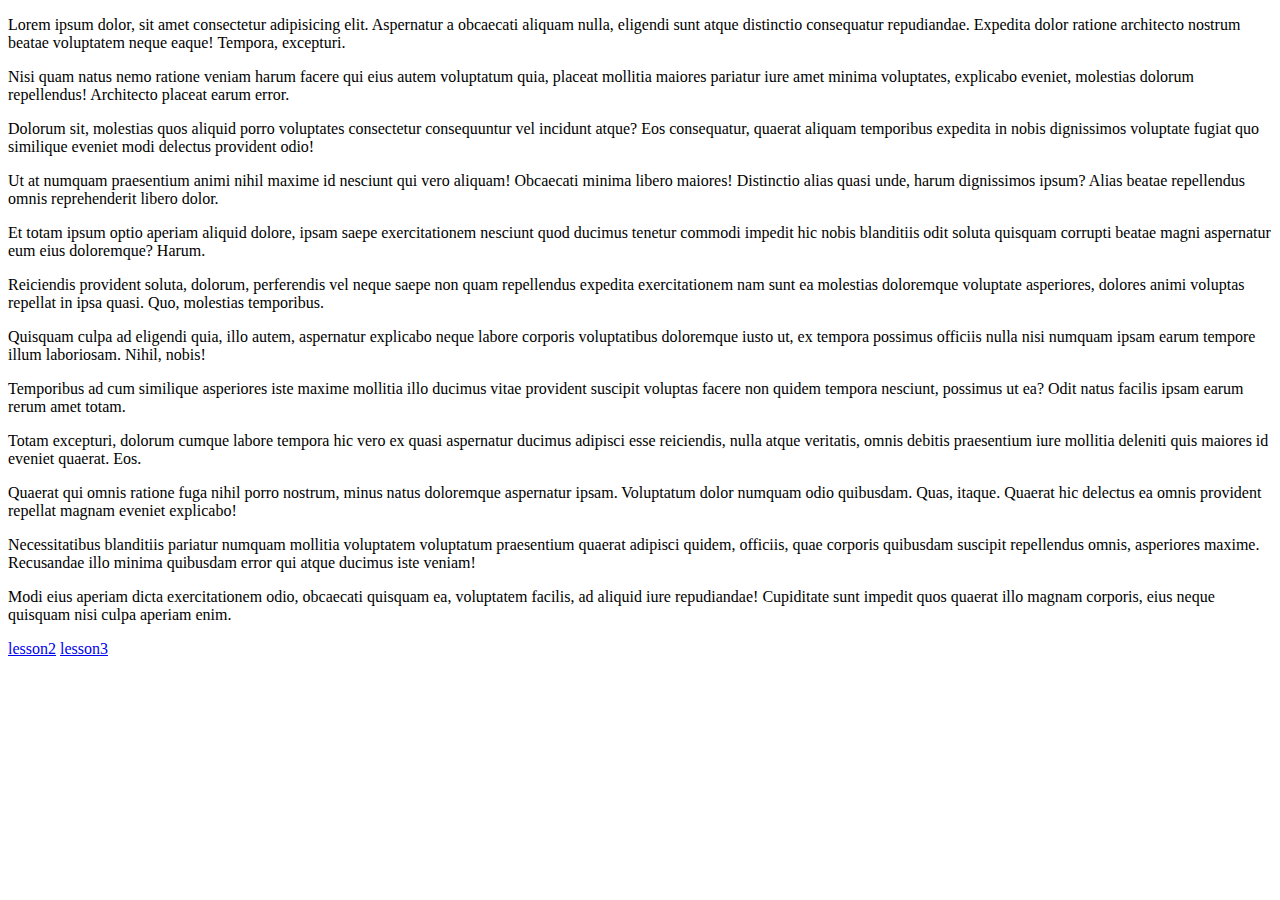
<file: index.html>
<!DOCTYPE html>
<html lang="en">
<head>
    <meta charset="UTF-8">
    <meta http-equiv="X-UA-Compatible" content="IE=edge">
    <meta name="viewport" content="width=device-width, initial-scale=1.0">
    <title>Document</title>
</head>
<body>
    <p>Lorem ipsum dolor, sit amet consectetur adipisicing elit. Aspernatur a obcaecati aliquam nulla, eligendi sunt atque distinctio consequatur repudiandae. Expedita dolor ratione architecto nostrum beatae voluptatem neque eaque! Tempora, excepturi.</p>
    <p>Nisi quam natus nemo ratione veniam harum facere qui eius autem voluptatum quia, placeat mollitia maiores pariatur iure amet minima voluptates, explicabo eveniet, molestias dolorum repellendus! Architecto placeat earum error.</p>
    <p>Dolorum sit, molestias quos aliquid porro voluptates consectetur consequuntur vel incidunt atque? Eos consequatur, quaerat aliquam temporibus expedita in nobis dignissimos voluptate fugiat quo similique eveniet modi delectus provident odio!</p>
    <p>Ut at numquam praesentium animi nihil maxime id nesciunt qui vero aliquam! Obcaecati minima libero maiores! Distinctio alias quasi unde, harum dignissimos ipsum? Alias beatae repellendus omnis reprehenderit libero dolor.</p>
    <p>Et totam ipsum optio aperiam aliquid dolore, ipsam saepe exercitationem nesciunt quod ducimus tenetur commodi impedit hic nobis blanditiis odit soluta quisquam corrupti beatae magni aspernatur eum eius doloremque? Harum.</p>
    <p>Reiciendis provident soluta, dolorum, perferendis vel neque saepe non quam repellendus expedita exercitationem nam sunt ea molestias doloremque voluptate asperiores, dolores animi voluptas repellat in ipsa quasi. Quo, molestias temporibus.</p>
    <p>Quisquam culpa ad eligendi quia, illo autem, aspernatur explicabo neque labore corporis voluptatibus doloremque iusto ut, ex tempora possimus officiis nulla nisi numquam ipsam earum tempore illum laboriosam. Nihil, nobis!</p>
    <p>Temporibus ad cum similique asperiores iste maxime mollitia illo ducimus vitae provident suscipit voluptas facere non quidem tempora nesciunt, possimus ut ea? Odit natus facilis ipsam earum rerum amet totam.</p>
    <p id="bbb">Totam excepturi, dolorum cumque labore tempora hic vero ex quasi aspernatur ducimus adipisci esse reiciendis, nulla atque veritatis, omnis debitis praesentium iure mollitia deleniti quis maiores id eveniet quaerat. Eos.</p>
    <!-- <p>Obcaecati quibusdam beatae fuga quis voluptatibus provident inventore expedita dolorum totam facere. Inventore porro minus, commodi enim magni incidunt, laudantium veniam, modi voluptas libero ad autem. Suscipit et blanditiis sunt?</p>
    <p>Aliquam magni temporibus nulla mollitia quod necessitatibus eligendi praesentium, aspernatur perspiciatis vel, adipisci repudiandae inventore hic maxime! Officiis quos, eligendi minus nulla explicabo debitis architecto, repellat officia inventore amet a.</p>
    <p>Assumenda animi soluta vel ratione, culpa eum aliquid maiores nemo, sed rem qui. Similique consectetur quos id saepe veritatis in quibusdam, expedita tempora suscipit explicabo molestias architecto, sunt voluptatibus dolore.</p>
    <p>Porro magni, ipsam adipisci ducimus amet sit accusantium, vitae totam et eaque accusamus quisquam veritatis ad omnis quam non rerum obcaecati! Cupiditate est facere dignissimos consequuntur exercitationem, iste ex doloremque?</p>
    <p>Tenetur a quae cum fuga. Nam sed velit quibusdam optio deserunt officiis a, molestias nihil eaque porro asperiores? Non quod quis tenetur excepturi similique, saepe sequi voluptatem iusto quaerat voluptates?</p>
    <p>Sapiente dolorem delectus distinctio. Explicabo rerum repudiandae aliquid cumque quibusdam facere dolor sunt dolores itaque dicta, minus ex illum hic, incidunt ullam ratione sit esse! Officia earum est quasi quam.</p>
    <p>Vel corrupti nulla, commodi quas explicabo inventore! Quod mollitia impedit alias veniam ratione culpa quos laborum voluptas distinctio officia cumque amet natus nesciunt nobis sint, perspiciatis quia qui voluptatibus laboriosam.</p>
    <p>Adipisci dicta labore id nam facere sed repellendus vitae magni animi sequi, voluptatem molestias atque voluptatum fugiat dolorem aut vel, modi alias itaque ea dolor ipsam temporibus? Rerum, aperiam hic!</p> -->
    <p>Quaerat qui omnis ratione fuga nihil porro nostrum, minus natus doloremque aspernatur ipsam. Voluptatum dolor numquam odio quibusdam. Quas, itaque. Quaerat hic delectus ea omnis provident repellat magnam eveniet explicabo!</p>
    <p>Necessitatibus blanditiis pariatur numquam mollitia voluptatem voluptatum praesentium quaerat adipisci quidem, officiis, quae corporis quibusdam suscipit repellendus omnis, asperiores maxime. Recusandae illo minima quibusdam error qui atque ducimus iste veniam!</p>
    <p>Modi eius aperiam dicta exercitationem odio, obcaecati quisquam ea, voluptatem facilis, ad aliquid iure repudiandae! Cupiditate sunt impedit quos quaerat illo magnam corporis, eius neque quisquam nisi culpa aperiam enim.</p>
    <a id="aaa"></a>

    <!-- X/VMNJFBV`IXNV~OSFN -->


    <a href="lesson2/index.html">lesson2</a>
    <a href="lesson3/index.html">lesson3</a>

</body>
</html>
</file>
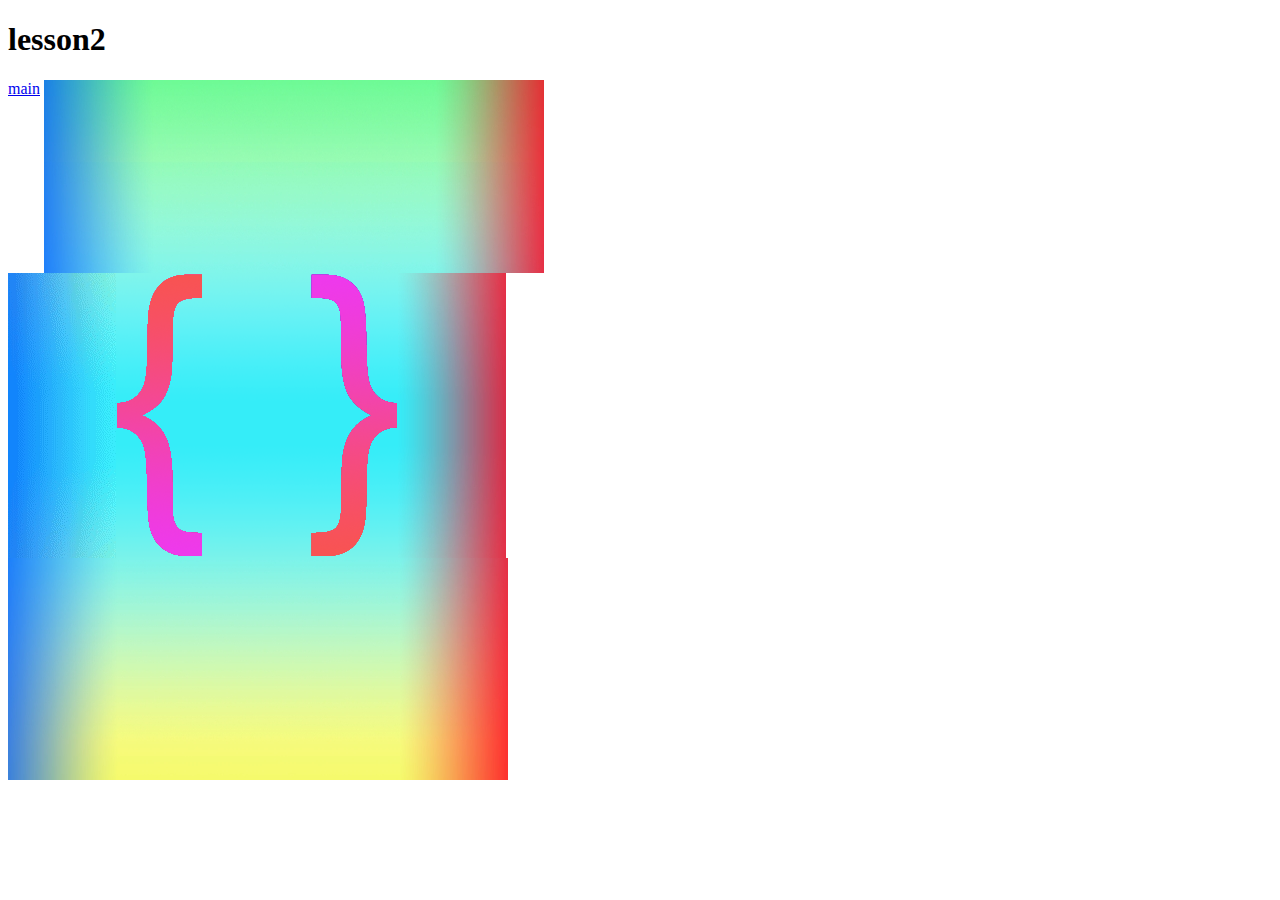
<file: lesson2/index.html>
<!DOCTYPE html>
<html lang="en">
<head>
    <meta charset="UTF-8">
    <title>Title</title>
</head>
<body>
<h1>lesson2</h1>
<a href="../index.html">main</a>

<img src="1.jpeg" alt="" align="top"> <br>
<img src="2.jpeg" alt="" align="top"><img src="3.png" alt="" align="top"><img src="4.jpeg" alt="" align="top"> <br>
<img src="5.jpeg" alt="">

</body>
</html>
</file>
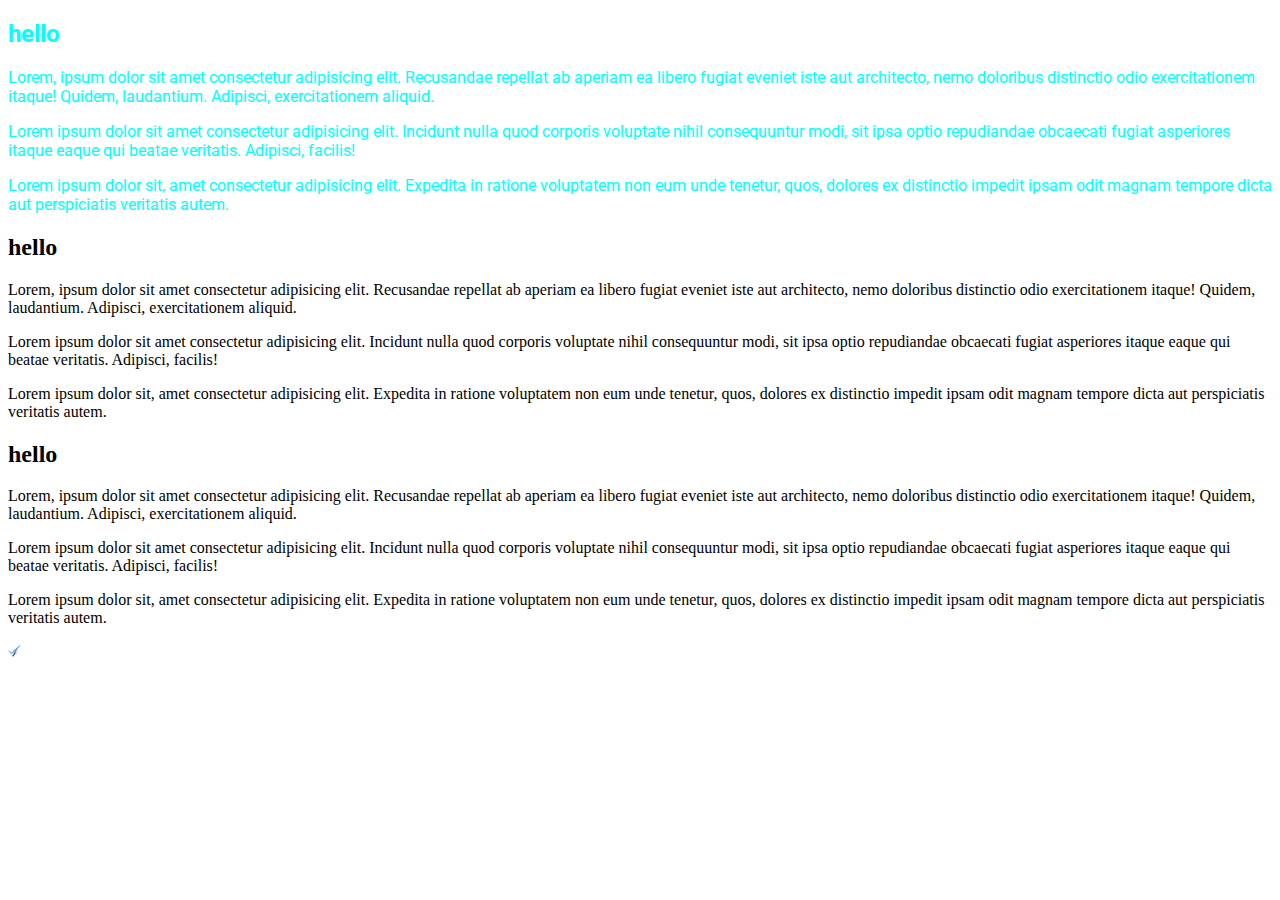
<file: lesson5/index.html>
<!DOCTYPE html>
<html lang="en">
<head>
    <meta charset="UTF-8">
    <meta http-equiv="X-UA-Compatible" content="IE=edge">
    <meta name="viewport" content="width=device-width, initial-scale=1.0">
    <link rel="preconnect" href="https://fonts.gstatic.com">
    <link href="https://fonts.googleapis.com/css2?family=Roboto:ital@1&display=swap" rel="stylesheet">
    <title>Document</title>
</head>
<body>

    <div style="font-family: 'Roboto', sans-serif; color: aqua;">
        <h2>hello</h2>
        <p>Lorem, ipsum dolor sit amet consectetur adipisicing elit. Recusandae repellat ab aperiam ea libero fugiat eveniet iste aut architecto, nemo doloribus distinctio odio exercitationem itaque! Quidem, laudantium. Adipisci, exercitationem aliquid.</p>
        <p>Lorem ipsum dolor sit amet consectetur adipisicing elit. Incidunt nulla quod corporis voluptate nihil consequuntur modi, sit ipsa optio repudiandae obcaecati fugiat asperiores itaque eaque qui beatae veritatis. Adipisci, facilis!</p>
        <p>Lorem ipsum dolor sit, amet consectetur adipisicing elit. Expedita in ratione voluptatem non eum unde tenetur, quos, dolores ex distinctio impedit ipsam odit magnam tempore dicta aut perspiciatis veritatis autem.</p>
        
    </div>
    <div>
        <h2>hello</h2>
        <p>Lorem, ipsum dolor sit amet consectetur adipisicing elit. Recusandae repellat ab aperiam ea libero fugiat eveniet iste aut architecto, nemo doloribus distinctio odio exercitationem itaque! Quidem, laudantium. Adipisci, exercitationem aliquid.</p>
        <p>Lorem ipsum dolor sit amet consectetur adipisicing elit. Incidunt nulla quod corporis voluptate nihil consequuntur modi, sit ipsa optio repudiandae obcaecati fugiat asperiores itaque eaque qui beatae veritatis. Adipisci, facilis!</p>
        <p>Lorem ipsum dolor sit, amet consectetur adipisicing elit. Expedita in ratione voluptatem non eum unde tenetur, quos, dolores ex distinctio impedit ipsam odit magnam tempore dicta aut perspiciatis veritatis autem.</p>
        
    </div>
    <div>
        <h2>hello</h2>
        <p>Lorem, ipsum dolor sit amet consectetur adipisicing elit. Recusandae repellat ab aperiam ea libero fugiat eveniet iste aut architecto, nemo doloribus distinctio odio exercitationem itaque! Quidem, laudantium. Adipisci, exercitationem aliquid.</p>
        <p>Lorem ipsum dolor sit amet consectetur adipisicing elit. Incidunt nulla quod corporis voluptate nihil consequuntur modi, sit ipsa optio repudiandae obcaecati fugiat asperiores itaque eaque qui beatae veritatis. Adipisci, facilis!</p>
        <p>Lorem ipsum dolor sit, amet consectetur adipisicing elit. Expedita in ratione voluptatem non eum unde tenetur, quos, dolores ex distinctio impedit ipsam odit magnam tempore dicta aut perspiciatis veritatis autem.</p>
        
    </div>

   
    <img width="13" height="12" alt="ok" src="[data-uri]"/>
</body>
</html>
</file>
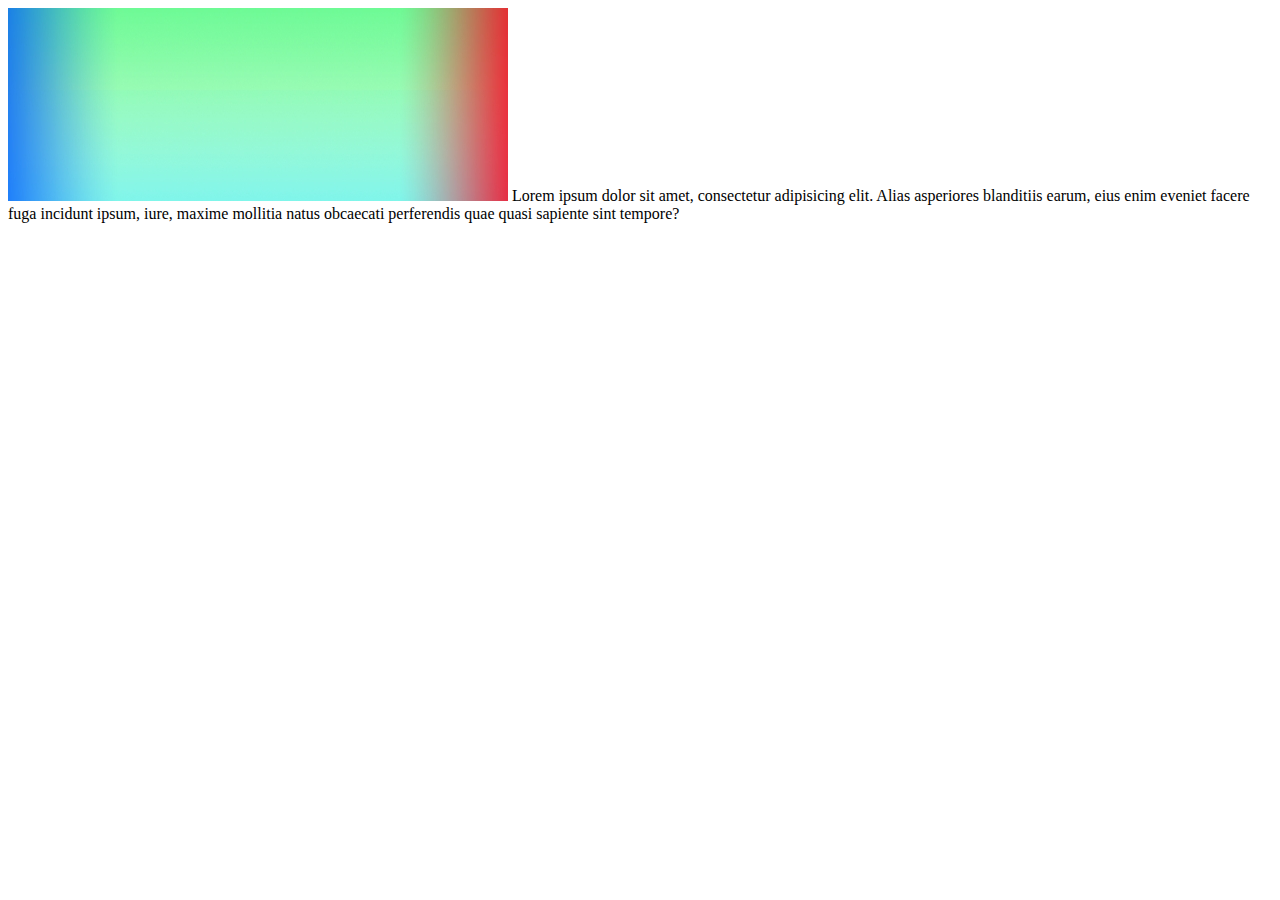
<file: lesson7/index.html>
<!DOCTYPE html>
<html lang="en">
<head>
    <meta charset="UTF-8">
    <title>Title</title>
</head>
<body>

<div>
    <img src="../lesson2/1.jpeg" alt="">
    Lorem ipsum dolor sit amet, consectetur adipisicing elit. Alias asperiores blanditiis earum, eius enim eveniet facere fuga incidunt ipsum, iure, maxime mollitia natus obcaecati perferendis quae quasi sapiente sint tempore?
</div>

</body>
</html>
</file>
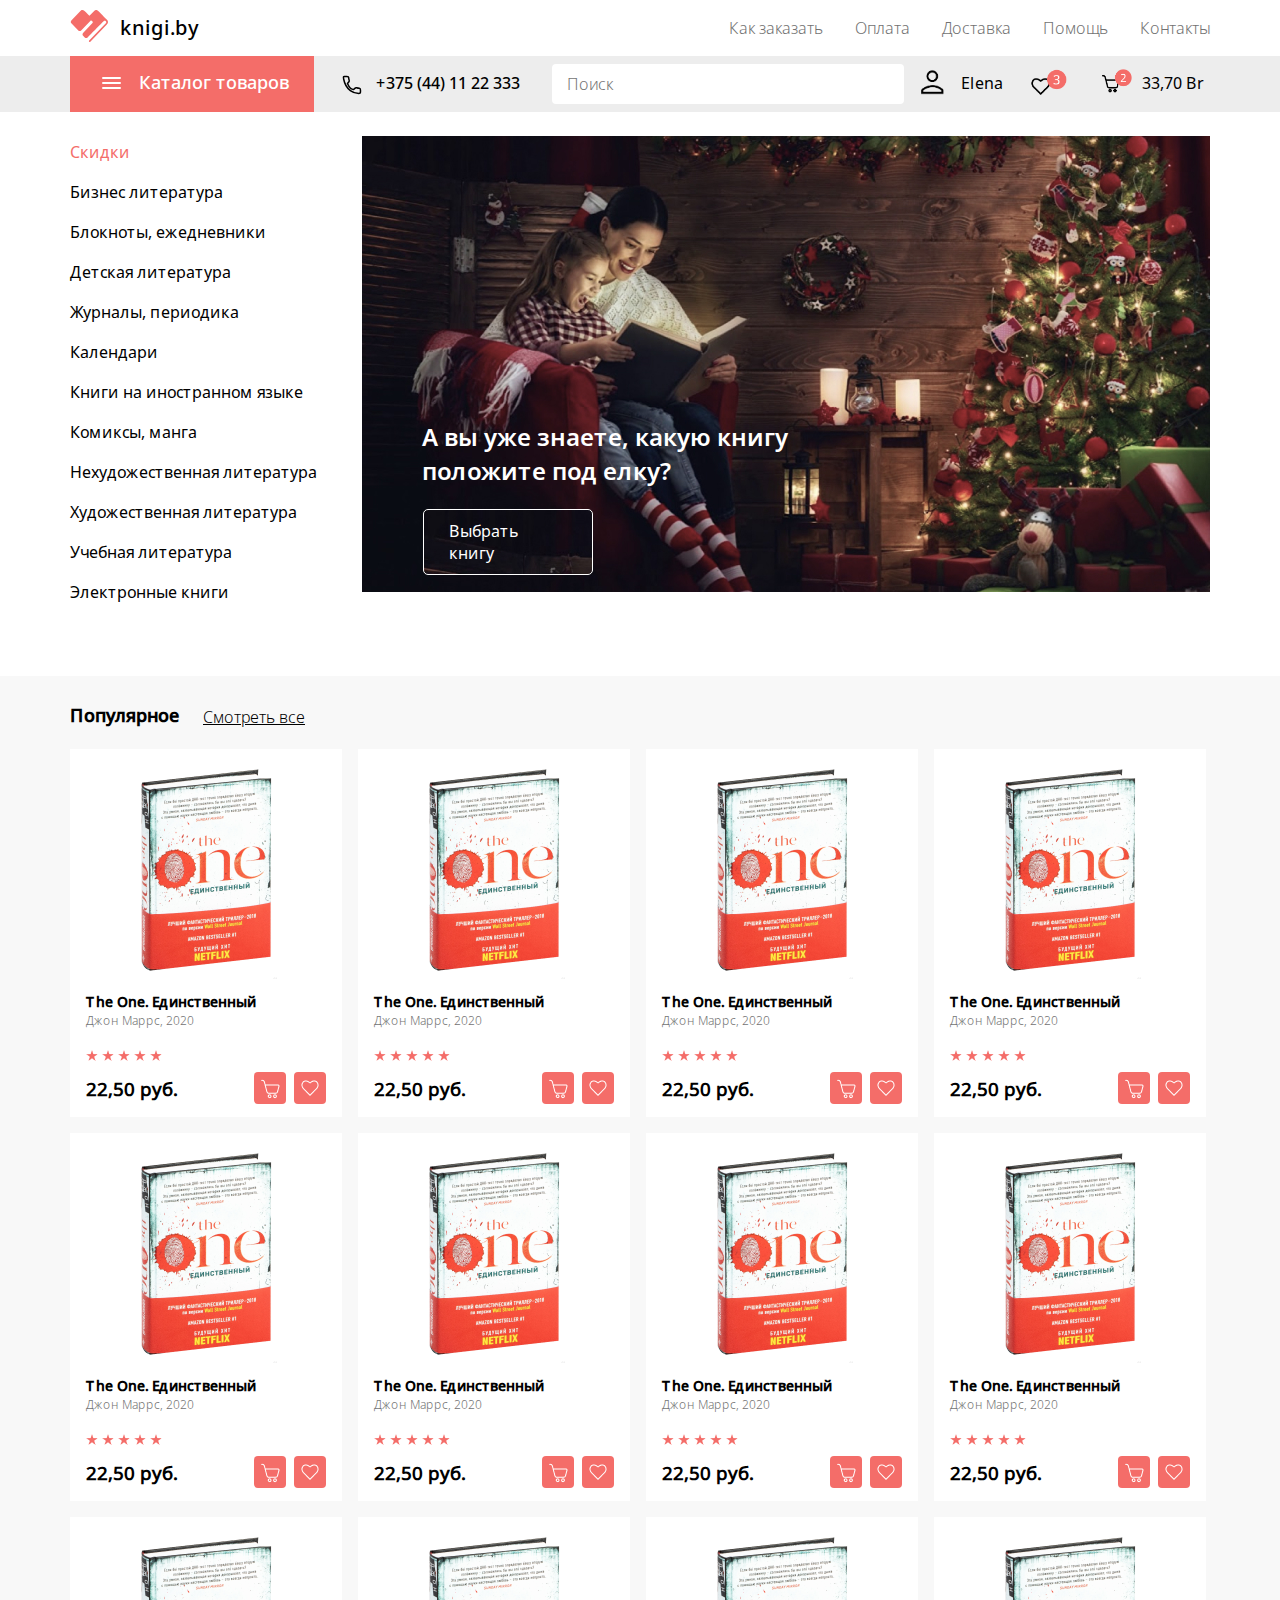
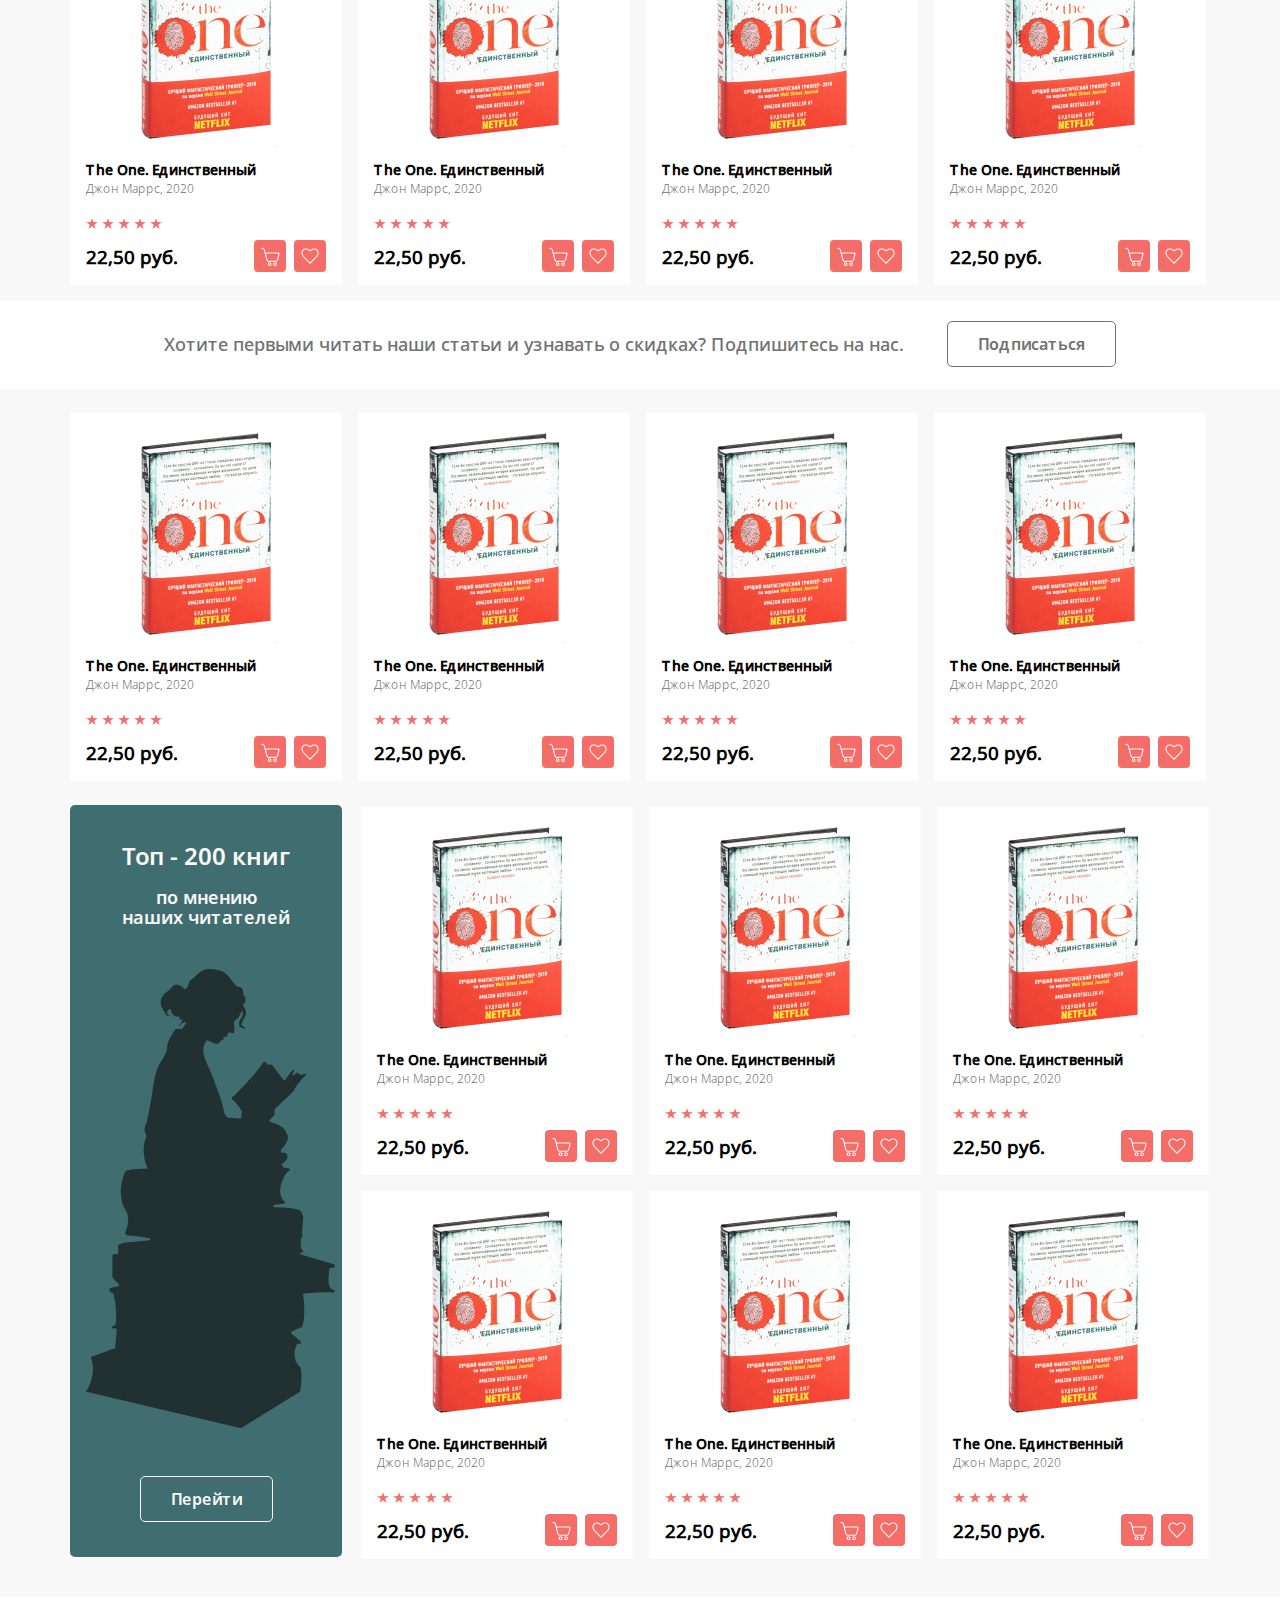
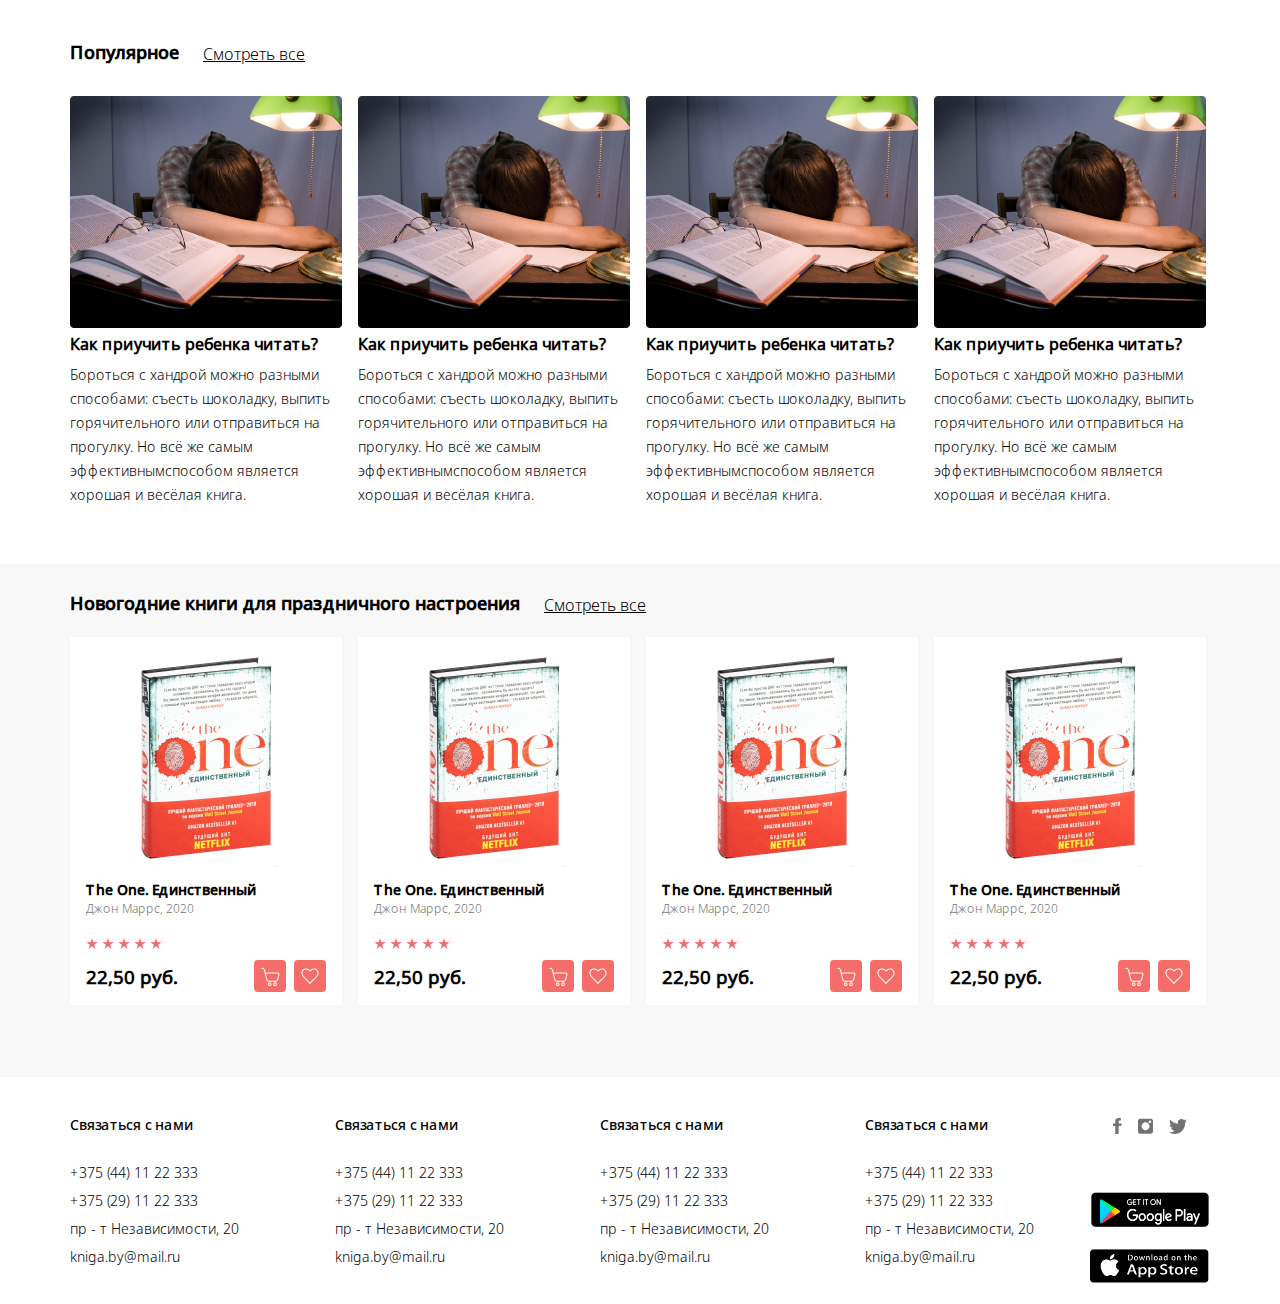
<file: maket/index.html>
<!DOCTYPE html>
<html lang="en">
<head>
    <meta charset="UTF-8">
    <link rel="stylesheet" href="fonts/font.css">
    <link rel="stylesheet" href="css/style.css">
    <title>Title</title>
</head>
<body>

<div class="header-top">
    <div class="container">
        <div class="logo">
            <img src="img/logo.svg" alt="logo">
            <span>knigi.by</span>
        </div>
        <ul>
            <li>
                <a href="#">Как заказать</a>
            </li>
            <li>
                <a href="#">Оплата</a>
            </li>
            <li>
                <a href="#">Доставка</a>
            </li>
            <li>
                <a href="#">Помощь</a>
            </li>
            <li>
                <a href="#">Контакты</a>
            </li>
        </ul>
        <div class="clear"></div>
    </div>
</div>

<div class="header-search">
    <div class="container">
        <div class="catalog-item">
            <img src="img/Catalog.svg" alt="catalog">
            <span>Каталог товаров</span>
        </div>
        <div class="phone-number">
            <img src="img/Telefone.svg" alt="phone">
            <a href="tel:+375441122333">+375 (44) 11 22 333</a>
        </div>
        <input type="text" placeholder="Поиск">
        <div class="personal-cabinet">
            <img src="img/person.png" alt="" style="margin-right: 12px">
            <span style="margin-right: 23px">Elena</span>
            <img src="img/heart.png" alt="" style="margin-right: 30px">
            <img src="img/basket.png" alt="" style="margin-right: 6px">
            <span>33,70 Br</span>
        </div>
    </div>
</div>

<div class="slider-block">
    <div class="container">
        <ul>
            <li class="discounts"><a href="#">Скидки</a></li>
            <li><a href="#">Бизнес литература</a></li>
            <li><a href="#">Блокноты, ежедневники</a></li>
            <li><a href="#">Детская литература</a></li>
            <li><a href="#">Журналы, периодика</a></li>
            <li><a href="#">Календари</a></li>
            <li><a href="#">Книги на иностранном языке</a></li>
            <li><a href="#">Комиксы, манга</a></li>
            <li><a href="#">Нехудожественная литература</a></li>
            <li><a href="#">Художественная литература</a></li>
            <li><a href="#">Учебная литература</a></li>
            <li><a href="#">Электронные книги</a></li>
        </ul>
        <div class="slider">
            <h1>А вы уже знаете, какую книгу <br> положите под елку?</h1>
            <p>Выбрать книгу</p>
        </div>
        <div class="clear"></div>
    </div>
</div>

<div class="popular">
    <div class="container">
        <div class="popular-top">
            <h5>Популярное</h5>
            <a href="#">Смотреть все</a>
        </div>
        <div class="popular-catalog">
            <div class="item">
                <img src="img/book.png" alt="img">
                <h6>The One. Единственный</h6>
                <p>Джон Маррс, 2020</p>
                <div>
                    <img src="img/Star_1.png" alt="star">
                    <img src="img/Star_1.png" alt="star">
                    <img src="img/Star_1.png" alt="star">
                    <img src="img/Star_1.png" alt="star">
                    <img src="img/Star_1.png" alt="star">
                </div>
                <h3>22,50 руб.</h3>
                <div class="icon">
                    <img src="img/heart1.png" alt="">
                </div>
                <div class="icon">
                    <img src="img/cart.png" alt="">
                </div>
            </div>
            <div class="item">
                <img src="img/book.png" alt="img">
                <h6>The One. Единственный</h6>
                <p>Джон Маррс, 2020</p>
                <div>
                    <img src="img/Star_1.png" alt="star">
                    <img src="img/Star_1.png" alt="star">
                    <img src="img/Star_1.png" alt="star">
                    <img src="img/Star_1.png" alt="star">
                    <img src="img/Star_1.png" alt="star">
                </div>
                <h3>22,50 руб.</h3>
                <div class="icon">
                    <img src="img/heart1.png" alt="">
                </div>
                <div class="icon">
                    <img src="img/cart.png" alt="">
                </div>
            </div>
            <div class="item">
                <img src="img/book.png" alt="img">
                <h6>The One. Единственный</h6>
                <p>Джон Маррс, 2020</p>
                <div>
                    <img src="img/Star_1.png" alt="star">
                    <img src="img/Star_1.png" alt="star">
                    <img src="img/Star_1.png" alt="star">
                    <img src="img/Star_1.png" alt="star">
                    <img src="img/Star_1.png" alt="star">
                </div>
                <h3>22,50 руб.</h3>
                <div class="icon">
                    <img src="img/heart1.png" alt="">
                </div>
                <div class="icon">
                    <img src="img/cart.png" alt="">
                </div>
            </div>
            <div class="item">
                <img src="img/book.png" alt="img">
                <h6>The One. Единственный</h6>
                <p>Джон Маррс, 2020</p>
                <div>
                    <img src="img/Star_1.png" alt="star">
                    <img src="img/Star_1.png" alt="star">
                    <img src="img/Star_1.png" alt="star">
                    <img src="img/Star_1.png" alt="star">
                    <img src="img/Star_1.png" alt="star">
                </div>
                <h3>22,50 руб.</h3>
                <div class="icon">
                    <img src="img/heart1.png" alt="">
                </div>
                <div class="icon">
                    <img src="img/cart.png" alt="">
                </div>
            </div>
            <div class="item">
                <img src="img/book.png" alt="img">
                <h6>The One. Единственный</h6>
                <p>Джон Маррс, 2020</p>
                <div>
                    <img src="img/Star_1.png" alt="star">
                    <img src="img/Star_1.png" alt="star">
                    <img src="img/Star_1.png" alt="star">
                    <img src="img/Star_1.png" alt="star">
                    <img src="img/Star_1.png" alt="star">
                </div>
                <h3>22,50 руб.</h3>
                <div class="icon">
                    <img src="img/heart1.png" alt="">
                </div>
                <div class="icon">
                    <img src="img/cart.png" alt="">
                </div>
            </div>
            <div class="item">
                <img src="img/book.png" alt="img">
                <h6>The One. Единственный</h6>
                <p>Джон Маррс, 2020</p>
                <div>
                    <img src="img/Star_1.png" alt="star">
                    <img src="img/Star_1.png" alt="star">
                    <img src="img/Star_1.png" alt="star">
                    <img src="img/Star_1.png" alt="star">
                    <img src="img/Star_1.png" alt="star">
                </div>
                <h3>22,50 руб.</h3>
                <div class="icon">
                    <img src="img/heart1.png" alt="">
                </div>
                <div class="icon">
                    <img src="img/cart.png" alt="">
                </div>
            </div>
            <div class="item">
                <img src="img/book.png" alt="img">
                <h6>The One. Единственный</h6>
                <p>Джон Маррс, 2020</p>
                <div>
                    <img src="img/Star_1.png" alt="star">
                    <img src="img/Star_1.png" alt="star">
                    <img src="img/Star_1.png" alt="star">
                    <img src="img/Star_1.png" alt="star">
                    <img src="img/Star_1.png" alt="star">
                </div>
                <h3>22,50 руб.</h3>
                <div class="icon">
                    <img src="img/heart1.png" alt="">
                </div>
                <div class="icon">
                    <img src="img/cart.png" alt="">
                </div>
            </div>
            <div class="item">
                <img src="img/book.png" alt="img">
                <h6>The One. Единственный</h6>
                <p>Джон Маррс, 2020</p>
                <div>
                    <img src="img/Star_1.png" alt="star">
                    <img src="img/Star_1.png" alt="star">
                    <img src="img/Star_1.png" alt="star">
                    <img src="img/Star_1.png" alt="star">
                    <img src="img/Star_1.png" alt="star">
                </div>
                <h3>22,50 руб.</h3>
                <div class="icon">
                    <img src="img/heart1.png" alt="">
                </div>
                <div class="icon">
                    <img src="img/cart.png" alt="">
                </div>
            </div>
            <div class="item">
                <img src="img/book.png" alt="img">
                <h6>The One. Единственный</h6>
                <p>Джон Маррс, 2020</p>
                <div>
                    <img src="img/Star_1.png" alt="star">
                    <img src="img/Star_1.png" alt="star">
                    <img src="img/Star_1.png" alt="star">
                    <img src="img/Star_1.png" alt="star">
                    <img src="img/Star_1.png" alt="star">
                </div>
                <h3>22,50 руб.</h3>
                <div class="icon">
                    <img src="img/heart1.png" alt="">
                </div>
                <div class="icon">
                    <img src="img/cart.png" alt="">
                </div>
            </div>
            <div class="item">
                <img src="img/book.png" alt="img">
                <h6>The One. Единственный</h6>
                <p>Джон Маррс, 2020</p>
                <div>
                    <img src="img/Star_1.png" alt="star">
                    <img src="img/Star_1.png" alt="star">
                    <img src="img/Star_1.png" alt="star">
                    <img src="img/Star_1.png" alt="star">
                    <img src="img/Star_1.png" alt="star">
                </div>
                <h3>22,50 руб.</h3>
                <div class="icon">
                    <img src="img/heart1.png" alt="">
                </div>
                <div class="icon">
                    <img src="img/cart.png" alt="">
                </div>
            </div>
            <div class="item">
                <img src="img/book.png" alt="img">
                <h6>The One. Единственный</h6>
                <p>Джон Маррс, 2020</p>
                <div>
                    <img src="img/Star_1.png" alt="star">
                    <img src="img/Star_1.png" alt="star">
                    <img src="img/Star_1.png" alt="star">
                    <img src="img/Star_1.png" alt="star">
                    <img src="img/Star_1.png" alt="star">
                </div>
                <h3>22,50 руб.</h3>
                <div class="icon">
                    <img src="img/heart1.png" alt="">
                </div>
                <div class="icon">
                    <img src="img/cart.png" alt="">
                </div>
            </div>
            <div class="item">
                <img src="img/book.png" alt="img">
                <h6>The One. Единственный</h6>
                <p>Джон Маррс, 2020</p>
                <div>
                    <img src="img/Star_1.png" alt="star">
                    <img src="img/Star_1.png" alt="star">
                    <img src="img/Star_1.png" alt="star">
                    <img src="img/Star_1.png" alt="star">
                    <img src="img/Star_1.png" alt="star">
                </div>
                <h3>22,50 руб.</h3>
                <div class="icon">
                    <img src="img/heart1.png" alt="">
                </div>
                <div class="icon">
                    <img src="img/cart.png" alt="">
                </div>
            </div>
            <div class="clear"></div>
        </div>
    </div>
</div>

<div class="subscribe">
    <div class="subscribe-content">
        <p>Хотите первыми читать наши статьи и узнавать о скидках? Подпишитесь
            на нас.</p>
        <button>Подписаться</button>
    </div>
</div>

<div class="popular">
    <div class="container">
        <div class="popular-catalog">
            <div class="item">
                <img src="img/book.png" alt="img">
                <h6>The One. Единственный</h6>
                <p>Джон Маррс, 2020</p>
                <div>
                    <img src="img/Star_1.png" alt="star">
                    <img src="img/Star_1.png" alt="star">
                    <img src="img/Star_1.png" alt="star">
                    <img src="img/Star_1.png" alt="star">
                    <img src="img/Star_1.png" alt="star">
                </div>
                <h3>22,50 руб.</h3>
                <div class="icon">
                    <img src="img/heart1.png" alt="">
                </div>
                <div class="icon">
                    <img src="img/cart.png" alt="">
                </div>
            </div>
            <div class="item">
                <img src="img/book.png" alt="img">
                <h6>The One. Единственный</h6>
                <p>Джон Маррс, 2020</p>
                <div>
                    <img src="img/Star_1.png" alt="star">
                    <img src="img/Star_1.png" alt="star">
                    <img src="img/Star_1.png" alt="star">
                    <img src="img/Star_1.png" alt="star">
                    <img src="img/Star_1.png" alt="star">
                </div>
                <h3>22,50 руб.</h3>
                <div class="icon">
                    <img src="img/heart1.png" alt="">
                </div>
                <div class="icon">
                    <img src="img/cart.png" alt="">
                </div>
            </div>
            <div class="item">
                <img src="img/book.png" alt="img">
                <h6>The One. Единственный</h6>
                <p>Джон Маррс, 2020</p>
                <div>
                    <img src="img/Star_1.png" alt="star">
                    <img src="img/Star_1.png" alt="star">
                    <img src="img/Star_1.png" alt="star">
                    <img src="img/Star_1.png" alt="star">
                    <img src="img/Star_1.png" alt="star">
                </div>
                <h3>22,50 руб.</h3>
                <div class="icon">
                    <img src="img/heart1.png" alt="">
                </div>
                <div class="icon">
                    <img src="img/cart.png" alt="">
                </div>
            </div>
            <div class="item">
                <img src="img/book.png" alt="img">
                <h6>The One. Единственный</h6>
                <p>Джон Маррс, 2020</p>
                <div>
                    <img src="img/Star_1.png" alt="star">
                    <img src="img/Star_1.png" alt="star">
                    <img src="img/Star_1.png" alt="star">
                    <img src="img/Star_1.png" alt="star">
                    <img src="img/Star_1.png" alt="star">
                </div>
                <h3>22,50 руб.</h3>
                <div class="icon">
                    <img src="img/heart1.png" alt="">
                </div>
                <div class="icon">
                    <img src="img/cart.png" alt="">
                </div>
            </div>
            <div class="clear"></div>
        </div>
        <div class="catalog-other">
            <div class="big-item">
                <h2>Топ - 200 книг</h2>
                <p>по мнению <br>
                    наших читателей</p>
                <img src="img/voman.png" alt="">
                <button>Перейти</button>
            </div>
            <div class="popular-catalog-other">
                <div class="item">
                    <img src="img/book.png" alt="img">
                    <h6>The One. Единственный</h6>
                    <p>Джон Маррс, 2020</p>
                    <div>
                        <img src="img/Star_1.png" alt="star">
                        <img src="img/Star_1.png" alt="star">
                        <img src="img/Star_1.png" alt="star">
                        <img src="img/Star_1.png" alt="star">
                        <img src="img/Star_1.png" alt="star">
                    </div>
                    <h3>22,50 руб.</h3>
                    <div class="icon">
                        <img src="img/heart1.png" alt="">
                    </div>
                    <div class="icon">
                        <img src="img/cart.png" alt="">
                    </div>
                </div>
                <div class="item">
                    <img src="img/book.png" alt="img">
                    <h6>The One. Единственный</h6>
                    <p>Джон Маррс, 2020</p>
                    <div>
                        <img src="img/Star_1.png" alt="star">
                        <img src="img/Star_1.png" alt="star">
                        <img src="img/Star_1.png" alt="star">
                        <img src="img/Star_1.png" alt="star">
                        <img src="img/Star_1.png" alt="star">
                    </div>
                    <h3>22,50 руб.</h3>
                    <div class="icon">
                        <img src="img/heart1.png" alt="">
                    </div>
                    <div class="icon">
                        <img src="img/cart.png" alt="">
                    </div>
                </div>
                <div class="item">
                    <img src="img/book.png" alt="img">
                    <h6>The One. Единственный</h6>
                    <p>Джон Маррс, 2020</p>
                    <div>
                        <img src="img/Star_1.png" alt="star">
                        <img src="img/Star_1.png" alt="star">
                        <img src="img/Star_1.png" alt="star">
                        <img src="img/Star_1.png" alt="star">
                        <img src="img/Star_1.png" alt="star">
                    </div>
                    <h3>22,50 руб.</h3>
                    <div class="icon">
                        <img src="img/heart1.png" alt="">
                    </div>
                    <div class="icon">
                        <img src="img/cart.png" alt="">
                    </div>
                </div>
                <div class="item">
                    <img src="img/book.png" alt="img">
                    <h6>The One. Единственный</h6>
                    <p>Джон Маррс, 2020</p>
                    <div>
                        <img src="img/Star_1.png" alt="star">
                        <img src="img/Star_1.png" alt="star">
                        <img src="img/Star_1.png" alt="star">
                        <img src="img/Star_1.png" alt="star">
                        <img src="img/Star_1.png" alt="star">
                    </div>
                    <h3>22,50 руб.</h3>
                    <div class="icon">
                        <img src="img/heart1.png" alt="">
                    </div>
                    <div class="icon">
                        <img src="img/cart.png" alt="">
                    </div>
                </div>
                <div class="item">
                    <img src="img/book.png" alt="img">
                    <h6>The One. Единственный</h6>
                    <p>Джон Маррс, 2020</p>
                    <div>
                        <img src="img/Star_1.png" alt="star">
                        <img src="img/Star_1.png" alt="star">
                        <img src="img/Star_1.png" alt="star">
                        <img src="img/Star_1.png" alt="star">
                        <img src="img/Star_1.png" alt="star">
                    </div>
                    <h3>22,50 руб.</h3>
                    <div class="icon">
                        <img src="img/heart1.png" alt="">
                    </div>
                    <div class="icon">
                        <img src="img/cart.png" alt="">
                    </div>
                </div>
                <div class="item">
                    <img src="img/book.png" alt="img">
                    <h6>The One. Единственный</h6>
                    <p>Джон Маррс, 2020</p>
                    <div>
                        <img src="img/Star_1.png" alt="star">
                        <img src="img/Star_1.png" alt="star">
                        <img src="img/Star_1.png" alt="star">
                        <img src="img/Star_1.png" alt="star">
                        <img src="img/Star_1.png" alt="star">
                    </div>
                    <h3>22,50 руб.</h3>
                    <div class="icon">
                        <img src="img/heart1.png" alt="">
                    </div>
                    <div class="icon">
                        <img src="img/cart.png" alt="">
                    </div>
                </div>
                <div class="clear"></div>
            </div>
            <div class="clear"></div>
        </div>
    </div>
</div>

<div class="our-article">
    <div class="container">
        <div class="popular-top">
            <h5>Популярное</h5>
            <a href="#">Смотреть все</a>
        </div>

        <ul>
            <li>
                <img src="img/artical1.jpeg" alt="">
                <h6>Как приучить ребенка читать?</h6>
                <p>Бороться с хандрой можно разными способами: съесть шоколадку,
                    выпить горячительного или отправиться на прогулку. Но всё же
                    самым эффективнымспособом является хорошая и весёлая
                    книга.</p>
            </li>
            <li>
                <img src="img/artical1.jpeg" alt="">
                <h6>Как приучить ребенка читать?</h6>
                <p>Бороться с хандрой можно разными способами: съесть шоколадку,
                    выпить горячительного или отправиться на прогулку. Но всё же
                    самым эффективнымспособом является хорошая и весёлая
                    книга.</p>
            </li>
            <li>
                <img src="img/artical1.jpeg" alt="">
                <h6>Как приучить ребенка читать?</h6>
                <p>Бороться с хандрой можно разными способами: съесть шоколадку,
                    выпить горячительного или отправиться на прогулку. Но всё же
                    самым эффективнымспособом является хорошая и весёлая
                    книга.</p>
            </li>
            <li>
                <img src="img/artical1.jpeg" alt="">
                <h6>Как приучить ребенка читать?</h6>
                <p>Бороться с хандрой можно разными способами: съесть шоколадку,
                    выпить горячительного или отправиться на прогулку. Но всё же
                    самым эффективнымспособом является хорошая и весёлая
                    книга.</p>
            </li>
        </ul>

        <div class="clear"></div>
    </div>
</div>

<div class="popular other">
    <div class="container">
        <div class="popular-top">
            <h5>Новогодние книги для праздничного настроения</h5>
            <a href="#">Смотреть все</a>
        </div>
        <div class="popular-catalog">
            <div class="item">
                <img src="img/book.png" alt="img">
                <h6>The One. Единственный</h6>
                <p>Джон Маррс, 2020</p>
                <div>
                    <img src="img/Star_1.png" alt="star">
                    <img src="img/Star_1.png" alt="star">
                    <img src="img/Star_1.png" alt="star">
                    <img src="img/Star_1.png" alt="star">
                    <img src="img/Star_1.png" alt="star">
                </div>
                <h3>22,50 руб.</h3>
                <div class="icon">
                    <img src="img/heart1.png" alt="">
                </div>
                <div class="icon">
                    <img src="img/cart.png" alt="">
                </div>
            </div>
            <div class="item">
                <img src="img/book.png" alt="img">
                <h6>The One. Единственный</h6>
                <p>Джон Маррс, 2020</p>
                <div>
                    <img src="img/Star_1.png" alt="star">
                    <img src="img/Star_1.png" alt="star">
                    <img src="img/Star_1.png" alt="star">
                    <img src="img/Star_1.png" alt="star">
                    <img src="img/Star_1.png" alt="star">
                </div>
                <h3>22,50 руб.</h3>
                <div class="icon">
                    <img src="img/heart1.png" alt="">
                </div>
                <div class="icon">
                    <img src="img/cart.png" alt="">
                </div>
            </div>
            <div class="item">
                <img src="img/book.png" alt="img">
                <h6>The One. Единственный</h6>
                <p>Джон Маррс, 2020</p>
                <div>
                    <img src="img/Star_1.png" alt="star">
                    <img src="img/Star_1.png" alt="star">
                    <img src="img/Star_1.png" alt="star">
                    <img src="img/Star_1.png" alt="star">
                    <img src="img/Star_1.png" alt="star">
                </div>
                <h3>22,50 руб.</h3>
                <div class="icon">
                    <img src="img/heart1.png" alt="">
                </div>
                <div class="icon">
                    <img src="img/cart.png" alt="">
                </div>
            </div>
            <div class="item">
                <img src="img/book.png" alt="img">
                <h6>The One. Единственный</h6>
                <p>Джон Маррс, 2020</p>
                <div>
                    <img src="img/Star_1.png" alt="star">
                    <img src="img/Star_1.png" alt="star">
                    <img src="img/Star_1.png" alt="star">
                    <img src="img/Star_1.png" alt="star">
                    <img src="img/Star_1.png" alt="star">
                </div>
                <h3>22,50 руб.</h3>
                <div class="icon">
                    <img src="img/heart1.png" alt="">
                </div>
                <div class="icon">
                    <img src="img/cart.png" alt="">
                </div>
            </div>
            <div class="clear"></div>
        </div>
    </div>
</div>

<div class="footer">
    <div class="container">
        <ul>
            <li class="first">Связаться с нами</li>
            <li>+375 (44) 11 22 333</li>
            <li>+375 (29) 11 22 333</li>
            <li>пр - т Независимости, 20</li>
            <li>kniga.by@mail.ru</li>
        </ul>
        <ul>
            <li class="first">Связаться с нами</li>
            <li>+375 (44) 11 22 333</li>
            <li>+375 (29) 11 22 333</li>
            <li>пр - т Независимости, 20</li>
            <li>kniga.by@mail.ru</li>
        </ul>
        <ul>
            <li class="first">Связаться с нами</li>
            <li>+375 (44) 11 22 333</li>
            <li>+375 (29) 11 22 333</li>
            <li>пр - т Независимости, 20</li>
            <li>kniga.by@mail.ru</li>
        </ul>
        <ul class="last">
            <li class="first">Связаться с нами</li>
            <li>+375 (44) 11 22 333</li>
            <li>+375 (29) 11 22 333</li>
            <li>пр - т Независимости, 20</li>
            <li>kniga.by@mail.ru</li>
        </ul>
        
        <div class="social">
            <div class="soc-icons">
                <img src="img/fb.svg" alt="">
                <img src="img/inst.svg" alt="">
                <img src="img/tw.svg" alt="">
            </div>
            <img src="img/google.png" alt=""> <br>
            <img src="img/apple.png" alt="">
        </div>
    </div>
</div>

</body>
</html>
</file>
<file: maket/fonts/font.css>
@font-face {
  font-family: 'NotoSans-Light';
  src: url('NotoSans-Light.eot');
  src: url('NotoSans-Light.eot?#iefix') format('embedded-opentype'),
       url('NotoSans-Light.svg#NotoSans-Light') format('svg'),
       url('NotoSans-Light.ttf') format('truetype'),
       url('NotoSans-Light.woff') format('woff'),
       url('NotoSans-Light.woff2') format('woff2');
  font-weight: normal;
  font-style: normal;
}
@font-face {
    font-family: 'NotoSans-SemiBold';
    src: url('NotoSans-SemiBold.eot');
    src: url('NotoSans-SemiBold.eot?#iefix') format('embedded-opentype'),
    url('NotoSans-SemiBold.svg#NotoSans-SemiBold') format('svg'),
    url('NotoSans-SemiBold.ttf') format('truetype'),
    url('NotoSans-SemiBold.woff') format('woff'),
    url('NotoSans-SemiBold.woff2') format('woff2');
    font-weight: normal;
    font-style: normal;
}
@font-face {
    font-family: 'NotoSans-Regular';
    src: url('NotoSans-Regular.eot');
    src: url('NotoSans-Regular.eot?#iefix') format('embedded-opentype'),
    url('NotoSans-Regular.svg#NotoSans-Regular') format('svg'),
    url('NotoSans-Regular.ttf') format('truetype'),
    url('NotoSans-Regular.woff') format('woff'),
    url('NotoSans-Regular.woff2') format('woff2');
    font-weight: normal;
    font-style: normal;
}
@font-face {
    font-family: 'NotoSans-Medium';
    src: url('NotoSans-Medium.eot');
    src: url('NotoSans-Medium.eot?#iefix') format('embedded-opentype'),
    url('NotoSans-Medium.svg#NotoSans-Medium') format('svg'),
    url('NotoSans-Medium.ttf') format('truetype'),
    url('NotoSans-Medium.woff') format('woff'),
    url('NotoSans-Medium.woff2') format('woff2');
    font-weight: normal;
    font-style: normal;
}
</file>
<file: maket/css/style.css>
/*основные стили*/
*{
    margin: 0;
    padding: 0;
    box-sizing: border-box;
}
body{

    font-family: 'NotoSans-Regular', sans-serif;
}
li{
    list-style-type: none;
}
a{
    text-decoration: none;
    color: inherit;
}
.clear{
    clear: both;
}
.container{
    width: 1140px;
    margin: 0 auto;
}
/*стили верхнего меню*/
.header-top{
    height: 56px;
    padding-top: 10px;
}
.header-top .logo{
    float: left;
}
.header-top .logo span{
    font-family: 'NotoSans-Medium', sans-serif;
    font-size: 20px;
    line-height: 16px;
    vertical-align: 7px;
    margin-left: 8px;
}
.header-top ul{
    float: right;
    color: #727272;
    padding-top: 7px;
}
.header-top ul li{
    float: left;
    margin-left: 32px;
    font-family: 'NotoSans-Light', sans-serif;
}

/*header-search*/
.header-search{
    height: 56px;
    background-color: #EDEDED;
}
.catalog-item{
    width: 244px;
    height: 56px;
    background: #F46D69;
    font-style: normal;
    font-family: 'NotoSans-Medium', sans-serif;
    font-size: 18px;
    line-height: 40px;
    color: #FFFFFF;
    padding-left: 32px;
    padding-top: 6px;
    float: left;
}
.catalog-item span{
    margin-left: 13px;
}
.phone-number{
    float: left;
    padding-left: 28px;
    padding-top: 19px;
    font-size: 16px;
    line-height: 16px;
    font-family: 'NotoSans-Medium', sans-serif;
}
.phone-number a{
    vertical-align: 6px;
    margin-left: 10px;
}
.header-search input{
    width: 352px;
    height: 40px;
    background: #FFFFFF;
    border-radius: 4px;
    border: none;
    font-family: 'NotoSans-Light', sans-serif;
    font-size: 16px;
    line-height: 40px;
    color: #727272;
    padding-left: 15px;
    margin-left: 32px;
    margin-top: 8px;
    float: left;
    margin-right: 15px;
}
.personal-cabinet{
    float: left;
    padding-top: 13px;
}
.personal-cabinet img{
    height: 26px;
}
.personal-cabinet span{
    font-size: 16px;
    line-height: 16px;
    vertical-align: 6px;
}

/*slider-block*/
.slider-block{
    padding-top: 24px;
    padding-bottom: 60px;
}
.slider-block ul{
    float: left;
}
.slider-block ul li{
    font-size: 16px;
    line-height: 32px;
    color: #000000;
    margin-bottom: 8px;
}
.slider-block .slider{
    float: right;
    width: 848px;
    height: 456px;
    background: url("../img/header-bg.jpeg") no-repeat center;
    color: #FFFFFF;
    /* or 142% */
}
.slider-block .slider h1{
    font-family: 'NotoSans-SemiBold', sans-serif;
    font-style: normal;
    font-weight: 600;
    font-size: 24px;
    line-height: 34px;
    margin-top: 284px;
    margin-left: 60px;
}
.slider-block .discounts{
    color: #F46D69;
}
.slider-block .slider p{
    width: 170px;
    padding: 10px 25px;
    border: 1px solid #fff;
    border-radius: 5px;
    margin-left: 61px;
    margin-top: 21px;
    background-image: url(../img/header-bg.jpeg);
}

/*popular*/
.popular{
    background-color: #F8F8F8;
    padding-top: 24px;
    padding-bottom: 16px;
}
.popular-top{
    padding-bottom: 24px;
}
.popular-top h5{
    font-family: 'NotoSans-Medium', sans-serif;
    font-size: 18px;
    line-height: 30px;
    color: #000000;
    float: left;
    margin-right: 24px;
}

.popular-top a{
    font-family: 'NotoSans-Light', sans-serif;
    font-size: 16px;
    line-height: 16px;
    text-decoration-line: underline;
    color: #000000;
    vertical-align: -6px;
}
.popular .item{
    width: 272px;
    height: 368px;
    background-color: #fff;
    padding: 14px 16px 20px;
    float: left;
    margin: 8px;
}
.popular .icon{
    width: 32px;
    height: 32px;
    float: right;
    background: #F46D69;
    border-radius: 4px;
    text-align: center;
    padding-top: 7px;
    margin-top: 6px;
    margin-left: 8px;
}
.item > img{
    margin-left: -16px;
    margin-bottom: 10px;
}

.item h6{
    font-family: 'NotoSans-Medium', sans-serif;
    font-size: 14px;
    line-height: 16px;
    color: #000000;
    margin-bottom: 4px;
}

.item p{
    font-family: 'NotoSans-Light', sans-serif;
    font-size: 12px;
    line-height: 14px;
    color: #727272;
    margin-bottom: 16px;
}
.item h3{
    margin-top: 10px;
    float: left;
}

.popular-catalog{
    margin: -8px;
}

/*subscribe*/
.subscribe{
    height: 88px;
    padding-top: 28px;
}
.subscribe-content{
    width: 952px;
    margin: 0 auto;
}

.subscribe-content p{
    float: left;
    font-family: 'NotoSans-Medium', sans-serif;
    font-size: 18px;
    line-height: 30px;
    color: #727272;
}


.subscribe-content button{
    float: right;
    font-family: 'NotoSans-SemiBold', sans-serif;
    font-size: 16px;
    line-height: 16px;
    color: #727272;
    background-color: transparent;
    padding: 14px 30px;
    border-radius: 5px;
    border: 1px solid #727272;
    margin-top: -8px;
}
.big-item{
    width: 272px;
    height: 752px;
    background: #406D6F;
    border-radius: 5px;
    color: #F9F9F8;
    text-align: center;
    padding: 35px 16px 0;
    margin-top: 16px;
    float: left;
}

.big-item h2{
    margin-bottom: 15px;
    font-family: 'NotoSans-SemiBold', sans-serif;
    font-weight: bold;
    font-size: 24px;
    line-height: 32px;
}

.big-item p{
    font-family: 'NotoSans-SemiBold', sans-serif;
    font-weight: bold;
    font-size: 18px;
    line-height: 20px;
    margin-bottom: 42px;
}

.big-item button{
    font-family: 'NotoSans-SemiBold', sans-serif;
    font-size: 16px;
    line-height: 16px;
    color: #F9F9F8;
    background-color: transparent;
    padding: 14px 30px;
    border-radius: 5px;
    border: 1px solid #F9F9F8;
    margin-top: 42px;
}
.popular-catalog-other{
    width: 870px;
    margin-left: 283px;
    padding-top: 18px;
}
.catalog-other{
    margin-bottom: 14px;
}

/*our-article*/
.our-article{
    padding-top: 40px;
    padding-bottom: 36px;
}
.our-article ul{
    margin-left: -8px;
    margin-right: -8px;
    margin-top: 10px;
}
.our-article ul li{
    width: 272px;
    height: 432px;
    float: left;
    margin-left: 8px;
    margin-right: 8px;
}
.our-article ul li h6{
    font-family: 'NotoSans-Regular', sans-serif;
    font-size: 16px;
    line-height: 22px;
    color: #000000;
    margin-bottom: 8px;
}
.our-article ul li p{
    font-family: 'NotoSans-Light', sans-serif;
    font-size: 14px;
    line-height: 24px;
    color: #000000;
}
.popular.other{
    padding-bottom: 72px;
}

/*footer*/
.footer{
    background-color: #fff;
    padding-top: 40px;
    padding-bottom: 52px;
}
.footer ul{
    float: left;
    margin-right: 96px;
}
.footer ul li{
    font-family: 'NotoSans-Light', sans-serif;
    font-size: 14px;
    line-height: 16px;
    color: #000000;
    margin-bottom: 12px;
}
.footer ul li.first{
    font-family: 'NotoSans-Medium', sans-serif;
    font-size: 14px;
    line-height: 16px;
    letter-spacing: -0.01em;
    color: #000000;
    margin-bottom: 32px;
}
.footer ul.last{
    margin-right: 0;
}
.social{
    float: right;
}
.soc-icons{
    text-align: center;
    margin-bottom: 52px;
}
.soc-icons img{
    margin-left: 6px;
    margin-right: 6px;
}
.social > img{
    width: 120px;
    margin-bottom: 16px;
}
</file>
